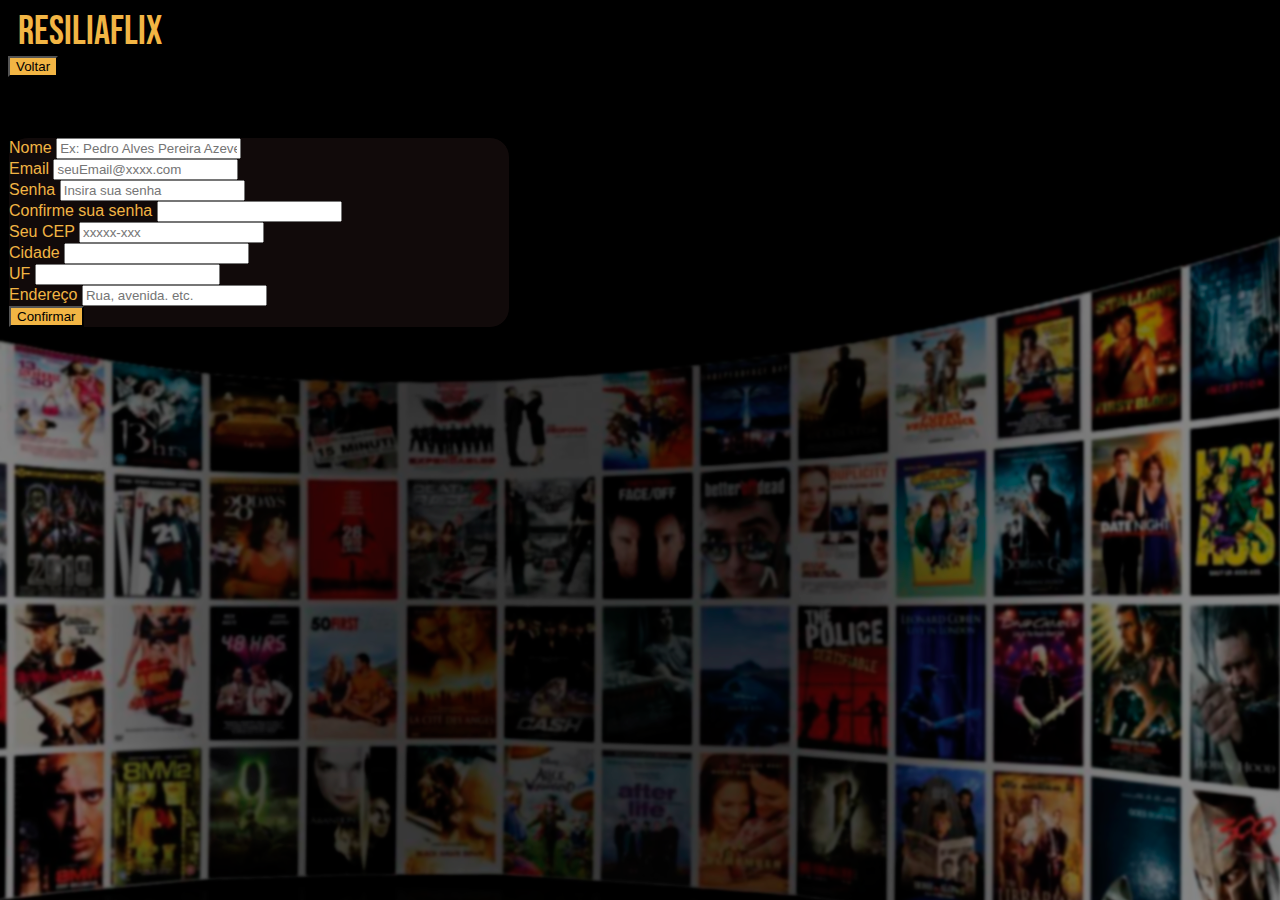
<file: cadastr.html>
<!DOCTYPE html>
<html lang="pt-br">

<head>
    <meta charset="UTF-8">
    <meta http-equiv="X-UA-Compatible" content="IE=edge">
    <link href="https://cdn.jsdelivr.net/npm/bootstrap@5.0.0/dist/css/bootstrap.min.css" rel="stylesheet" integrity="sha384-wEmeIV1mKuiNpC+IOBjI7aAzPcEZeedi5yW5f2yOq55WWLwNGmvvx4Um1vskeMj0" crossorigin="anonymous">
    <meta name="viewport" content="width=device-width, initial-scale=1.0">
    <title>Resiflix</title>
    <link rel="stylesheet" href="css/cadastr.css">
</head>

<body>

    <header>
        <!-- NAV BAR -->
        <nav class="navbar navbar-light bg-transparent d-flex justify-content-between">
            <article class="navbar-brand h1 fonte-do-texto-cabeçalho mt-1"> RESILIAFLIX</article>
            <div class="form-inline my-2 my-lg-0">
                <button class="btn btn-warning btn-lg mr-4 rounded-0 fonte-do-texto" type="submit" data-toggle="modal" data-target="#modal-login">Voltar</button>
            </div>
        </nav>
    </header>

    <div class="container border-0">
        <form class="row g-3">

            <div class="col-12 mt-md-4">
                <label for="nomeCompleto" class="form-label">Nome</label>
                <input type="text" class="form-control border-0" id="nomeCompleto" placeholder="Ex: Pedro Alves Pereira Azevedo" required>

            </div>

            <div class="col-12 mt-md-4">
                <label for="inputAddress" class="form-label">Email</label>
                <input type="email" class="form-control border-0" id="inputAddress" placeholder="seuEmail@xxxx.com" required>

            </div>

            <div class="col-md-6 mt-md-4">
                <label for="password" class="form-label">Senha</label>
                <input type="password" class="form-control border-0" id="password" required placeholder="Insira sua senha">
            </div>
            <div class="col-md-6 mt-md-4">
                <label for="confirm_password" class="form-label">Confirme sua senha</label>
                <input type="password" class="form-control border-0" id="confirm_password" required>
            </div>


            <div class="col-md-6 mt-md-4">
                <label for="cep" class="form-label">Seu CEP</label>
                <input type="text" class="form-control border-0" id="cep" placeholder="xxxxx-xxx" required>
            </div>
            <div class="col-md-4 mt-md-4">
                <label for="localidade" class="form-label">Cidade</label>
                <input type="text" class="form-control border-0" id="localidade">
            </div>

            <div class="col-md-2 mt-md-4">
                <label for="uf" class="form-label">UF</label>
                <input type="text" class="form-control border-0" id="uf">
            </div>


            <div class="col-12 mt-md-4">
                <label for="logradouro" class="form-label">Endereço</label>
                <input type="text" class="form-control border-0" id="logradouro" placeholder="Rua, avenida. etc.">
            </div>


            <div class="col-12 d-flex justify-content-center mb-3">
                <button type="submit" class="btn btn-primary border-0">Confirmar</button>
            </div>
        </form>

    </div>


    <script src="js/cadastr.js"></script>
    <script src="https://cdn.jsdelivr.net/npm/bootstrap@5.0.0/dist/js/bootstrap.bundle.min.js" integrity="sha384-p34f1UUtsS3wqzfto5wAAmdvj+osOnFyQFpp4Ua3gs/ZVWx6oOypYoCJhGGScy+8" crossorigin="anonymous"></script>
</body>

</html>
</file>
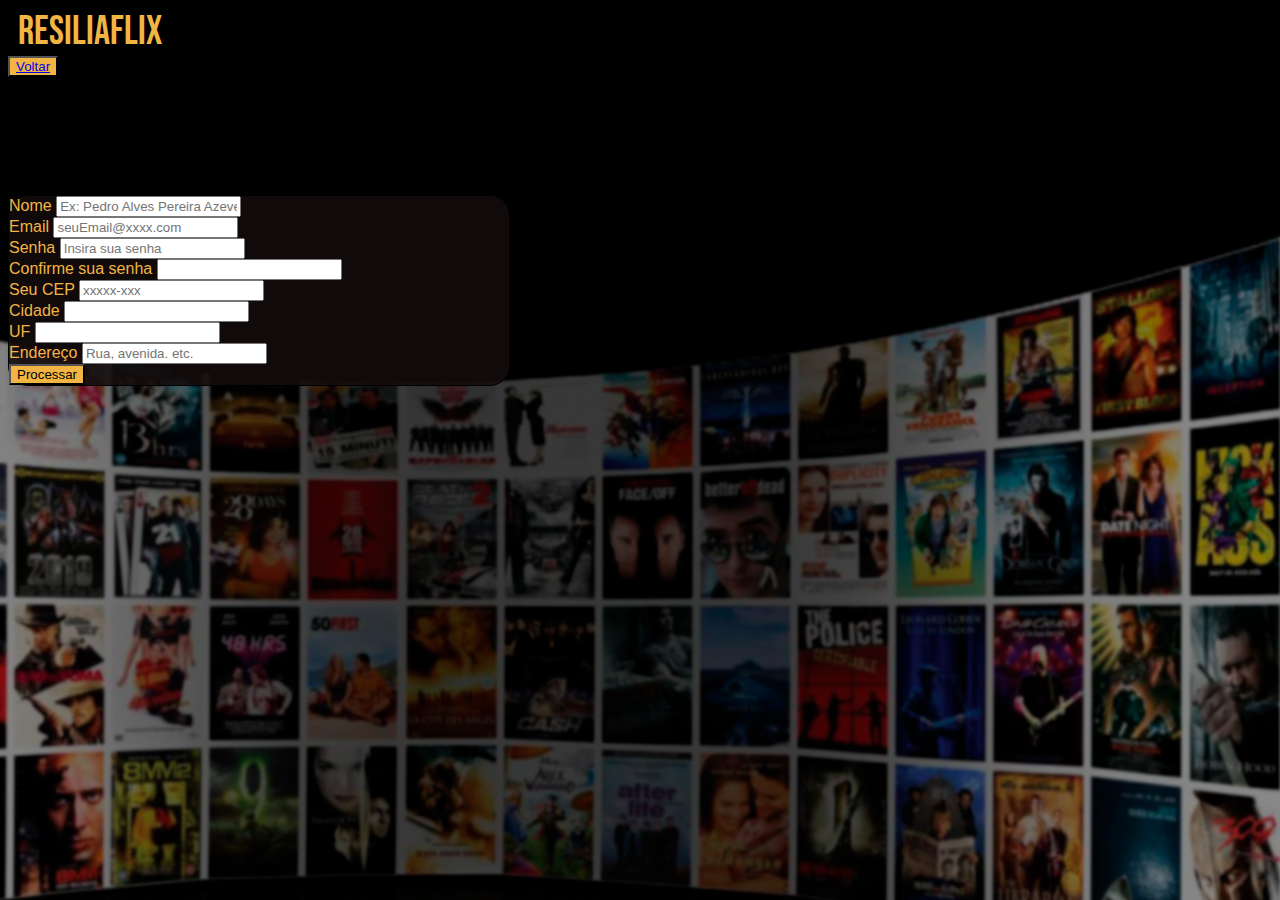
<file: cadastro.html>
<!DOCTYPE html>
<html lang="pt-br">

<head>
    <meta charset="UTF-8">
    <meta http-equiv="X-UA-Compatible" content="IE=edge">
    <link href="https://cdn.jsdelivr.net/npm/bootstrap@5.0.0/dist/css/bootstrap.min.css" rel="stylesheet" integrity="sha384-wEmeIV1mKuiNpC+IOBjI7aAzPcEZeedi5yW5f2yOq55WWLwNGmvvx4Um1vskeMj0" crossorigin="anonymous">
    <meta name="viewport" content="width=device-width, initial-scale=1.0">
    <title>Resiflix</title>
    <link rel="stylesheet" href="css/cadastro.css">
</head>

<body>

    <header>

        <nav class="navbar navbar-light bg-transparent d-flex justify-content-between">
            <article class="navbar-brand h1 fonte-do-texto-cabeçalho mt-1"> RESILIAFLIX</article>
            <div class="form-inline my-2 my-lg-0">
                <button class="btn btn-lg mr-4 rounded-0 fonte-do-texto" type="submit" data-toggle="modal" data-target="#modal-login"><a class="text-decoration-none" href="index.html" id="btnVoltar">Voltar</a></button>
            </div>
        </nav>
    </header>

    <div class="d-flex justify-content-center" id="hcad">
        <h1>Cadastro</h1>
    </div>

    <div class="container border-0">
        <form class="row g-3">

            <div class="col-12 mt-md-4">
                <label for="nome" class="form-label">Nome</label>
                <input type="text" class="form-control" id="nome" placeholder="Ex: Pedro Alves Pereira Azevedo" required>

            </div>

            <div class="col-12 mt-md-4">
                <label for="email" class="form-label">Email</label>
                <input type="email" class="form-control border-0" id="email" placeholder="seuEmail@xxxx.com" required>

            </div>

            <div class="col-md-6 mt-md-4">
                <label for="senha" class="form-label">Senha</label>
                <input type="password" class="form-control border-0" id="senha" required placeholder="Insira sua senha">
            </div>
            <div class="col-md-6 mt-md-4">
                <label for="confiSenha" class="form-label">Confirme sua senha</label>
                <input type="password" class="form-control border-0" id="confiSenha" required>
            </div>


            <div class="col-md-6 mt-md-4">
                <label for="cep" class="form-label">Seu CEP</label>
                <input type="text" class="form-control border-0" id="cep" placeholder="xxxxx-xxx" required>
            </div>
            <div class="col-md-4 mt-md-4">
                <label for="localidade" class="form-label">Cidade</label>
                <input type="text" class="form-control border-0" id="localidade">
            </div>

            <div class="col-md-2 mt-md-4">
                <label for="uf" class="form-label">UF</label>
                <input type="text" class="form-control border-0" id="uf">
            </div>


            <div class="col-12 mt-md-4">
                <label for="logradouro" class="form-label">Endereço</label>
                <input type="text" class="form-control border-0" id="logradouro" placeholder="Rua, avenida. etc.">
            </div>


            <div class="col-12 d-flex justify-content-center mb-3">
                <button id="btn" class="btn btn-primary border-0">Processar</button>
            </div>
        </form>

    </div>

    <script src="js/jquery.js"></script>
    <script src="js/cadastro.js"></script>
    <script src="https://cdn.jsdelivr.net/npm/bootstrap@5.0.0/dist/js/bootstrap.bundle.min.js" integrity="sha384-p34f1UUtsS3wqzfto5wAAmdvj+osOnFyQFpp4Ua3gs/ZVWx6oOypYoCJhGGScy+8" crossorigin="anonymous"></script>
</body>

</html>
</file>
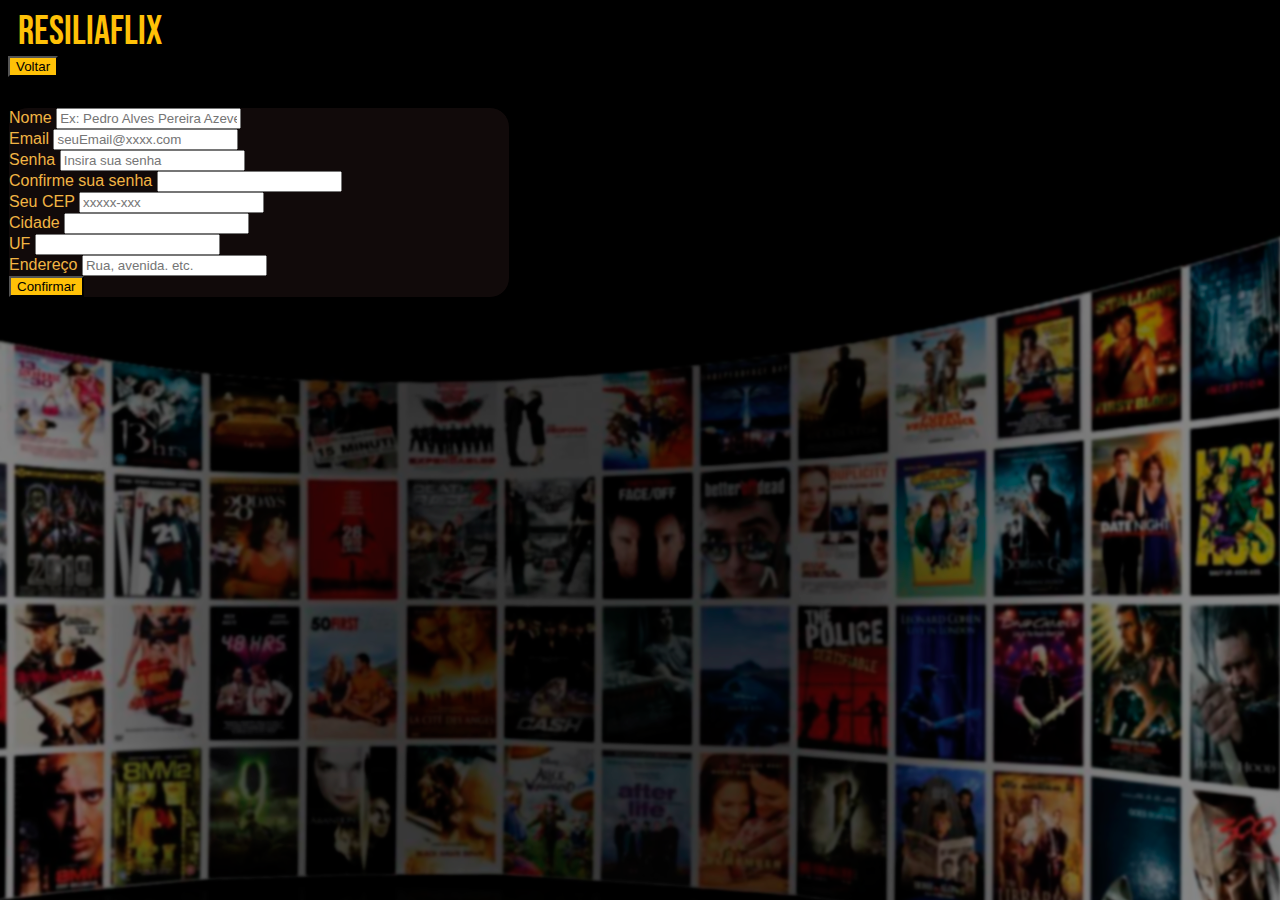
<file: cadastro2.html>
<!DOCTYPE html>
<html lang="pt-br">

<head>
    <meta charset="UTF-8">
    <meta http-equiv="X-UA-Compatible" content="IE=edge">
    <link href="https://cdn.jsdelivr.net/npm/bootstrap@5.0.0/dist/css/bootstrap.min.css" rel="stylesheet" integrity="sha384-wEmeIV1mKuiNpC+IOBjI7aAzPcEZeedi5yW5f2yOq55WWLwNGmvvx4Um1vskeMj0" crossorigin="anonymous">
    <meta name="viewport" content="width=device-width, initial-scale=1.0">
    <title>Resiflix</title>
    <link rel="stylesheet" href="cadastro.css">
</head>

<body>

    <header>
        <!-- NAV BAR -->
        <nav class="navbar navbar-light bg-transparent d-flex justify-content-between">
            <article class="navbar-brand h1 fonte-do-texto-cabeçalho mt-1"> RESILIAFLIX</article>
            <div class="form-inline my-2 my-lg-0">
                <button class="btn btn-warning btn-lg mr-4 rounded-0 fonte-do-texto" type="submit" data-toggle="modal" data-target="#modal-login">Voltar</button>
            </div>
        </nav>
    </header>

    <div class="container border-0">
        <form class="row g-3">

            <div class="col-12 mt-md-4">
                <label for="nomeCompleto" class="form-label">Nome</label>
                <input type="text" class="form-control border-0" id="nomeCompleto" placeholder="Ex: Pedro Alves Pereira Azevedo" required>

            </div>

            <div class="col-12 mt-md-4">
                <label for="inputAddress" class="form-label">Email</label>
                <input type="email" class="form-control border-0" id="inputAddress" placeholder="seuEmail@xxxx.com" required>

            </div>

            <div class="col-md-6 mt-md-4">
                <label for="password" class="form-label">Senha</label>
                <input type="password" class="form-control border-0" id="password" required placeholder="Insira sua senha">
            </div>
            <div class="col-md-6 mt-md-4">
                <label for="confirm_password" class="form-label">Confirme sua senha</label>
                <input type="password" class="form-control border-0" id="confirm_password" required>
            </div>


            <div class="col-md-6 mt-md-4">
                <label for="cep" class="form-label">Seu CEP</label>
                <input type="text" class="form-control border-0" id="cep" placeholder="xxxxx-xxx" required>
            </div>
            <div class="col-md-4 mt-md-4">
                <label for="localidade" class="form-label">Cidade</label>
                <input type="text" class="form-control border-0" id="localidade">
            </div>

            <div class="col-md-2 mt-md-4">
                <label for="uf" class="form-label">UF</label>
                <input type="text" class="form-control border-0" id="uf">
            </div>


            <div class="col-12 mt-md-4">
                <label for="logradouro" class="form-label">Endereço</label>
                <input type="text" class="form-control border-0" id="logradouro" placeholder="Rua, avenida. etc.">
            </div>


            <div class="col-12 d-flex justify-content-center mb-3">
                <button type="submit" class="btn btn-primary border-0">Confirmar</button>
            </div>
        </form>

    </div>


    <script src="cadastro.js"></script>
    <script src="https://cdn.jsdelivr.net/npm/bootstrap@5.0.0/dist/js/bootstrap.bundle.min.js" integrity="sha384-p34f1UUtsS3wqzfto5wAAmdvj+osOnFyQFpp4Ua3gs/ZVWx6oOypYoCJhGGScy+8" crossorigin="anonymous"></script>
</body>

</html>
</file>
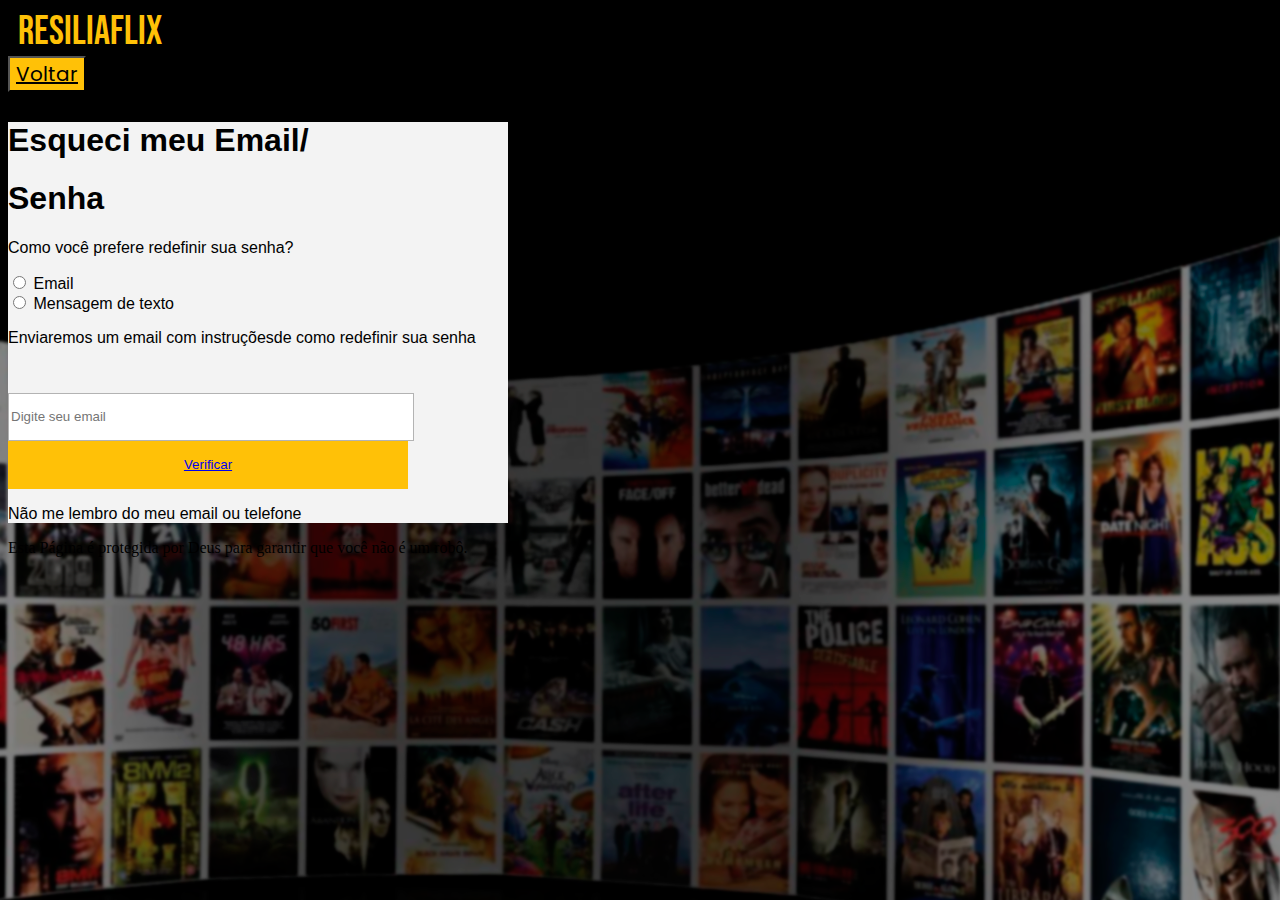
<file: senha.html>
<!DOCTYPE html>
<html lang="pt-br">

<head>
    <meta charset="UTF-8">
    <meta http-equiv="X-UA-Compatible" content="IE=edge">
    <link href="https://cdn.jsdelivr.net/npm/bootstrap@5.0.0/dist/css/bootstrap.min.css" rel="stylesheet" integrity="sha384-wEmeIV1mKuiNpC+IOBjI7aAzPcEZeedi5yW5f2yOq55WWLwNGmvvx4Um1vskeMj0" crossorigin="anonymous">
    <meta name="viewport" content="width=device-width, initial-scale=1.0">
    <title>Resiflix</title>
    <link rel="stylesheet" href="css/senha.css">
</head>

<body>

    <header>

        <nav class="navbar navbar-light bg-transparent d-flex justify-content-between">
            <article class="navbar-brand h1 fonte-do-texto-cabeçalho mt-1"> RESILIAFLIX</article>
            <div class="form-inline my-2 my-lg-0">
                <button class="btn btn-lg mr-4 rounded-0 fonte-do-texto" type="submit" data-toggle="modal" data-target="#modal-login"><a class="text-decoration-none" href="index.html" id="btnVoltar">Voltar</a></button>
            </div>
        </nav>
    </header>

    <div class="container mt-4 p-4">
        <div class="align-items-center">
            <h1>Esqueci meu Email/</h1>
            <h1>Senha</h1>
        </div>
        <form>
            <div class="m-4">
                <p>Como você prefere redefinir sua senha?</p>
                <input type="radio" id="remail" name="gender" value="male">
                <label for="remail">Email</label><br>
                <input type="radio" id="rtexto" name="gender" value="female">
                <label for="rtexto">Mensagem de texto</label><br>
            </div>
            <div class="m-4">
                <p>Enviaremos um email com instruçõesde como redefinir sua senha</p>

                <div class="pInvi m-0">
                    <p id='entregar' class="text-danger">Este Email não é válido</p>
                </div>

                <input class="rounded mb-4" type="Email" id="emailr" name="email" placeholder="Digite seu email" required>
                <button type="submit" class="rounded" id="btn"><a class="text-decoration-none text-body" href="paginaInicial.html">Verificar</a></button>
            </div>
            <p id="p" class="text-primary m-0">Não me lembro do meu email ou telefone</p>
        </form>
    </div>
    <p class="d-flex justify-content-center mt-2 text-secondary">Esta Página é protegida por Deus para garantir que você não é um robô.</p>
    <script src="js/senha.js"></script>
</body>

</html>
</file>
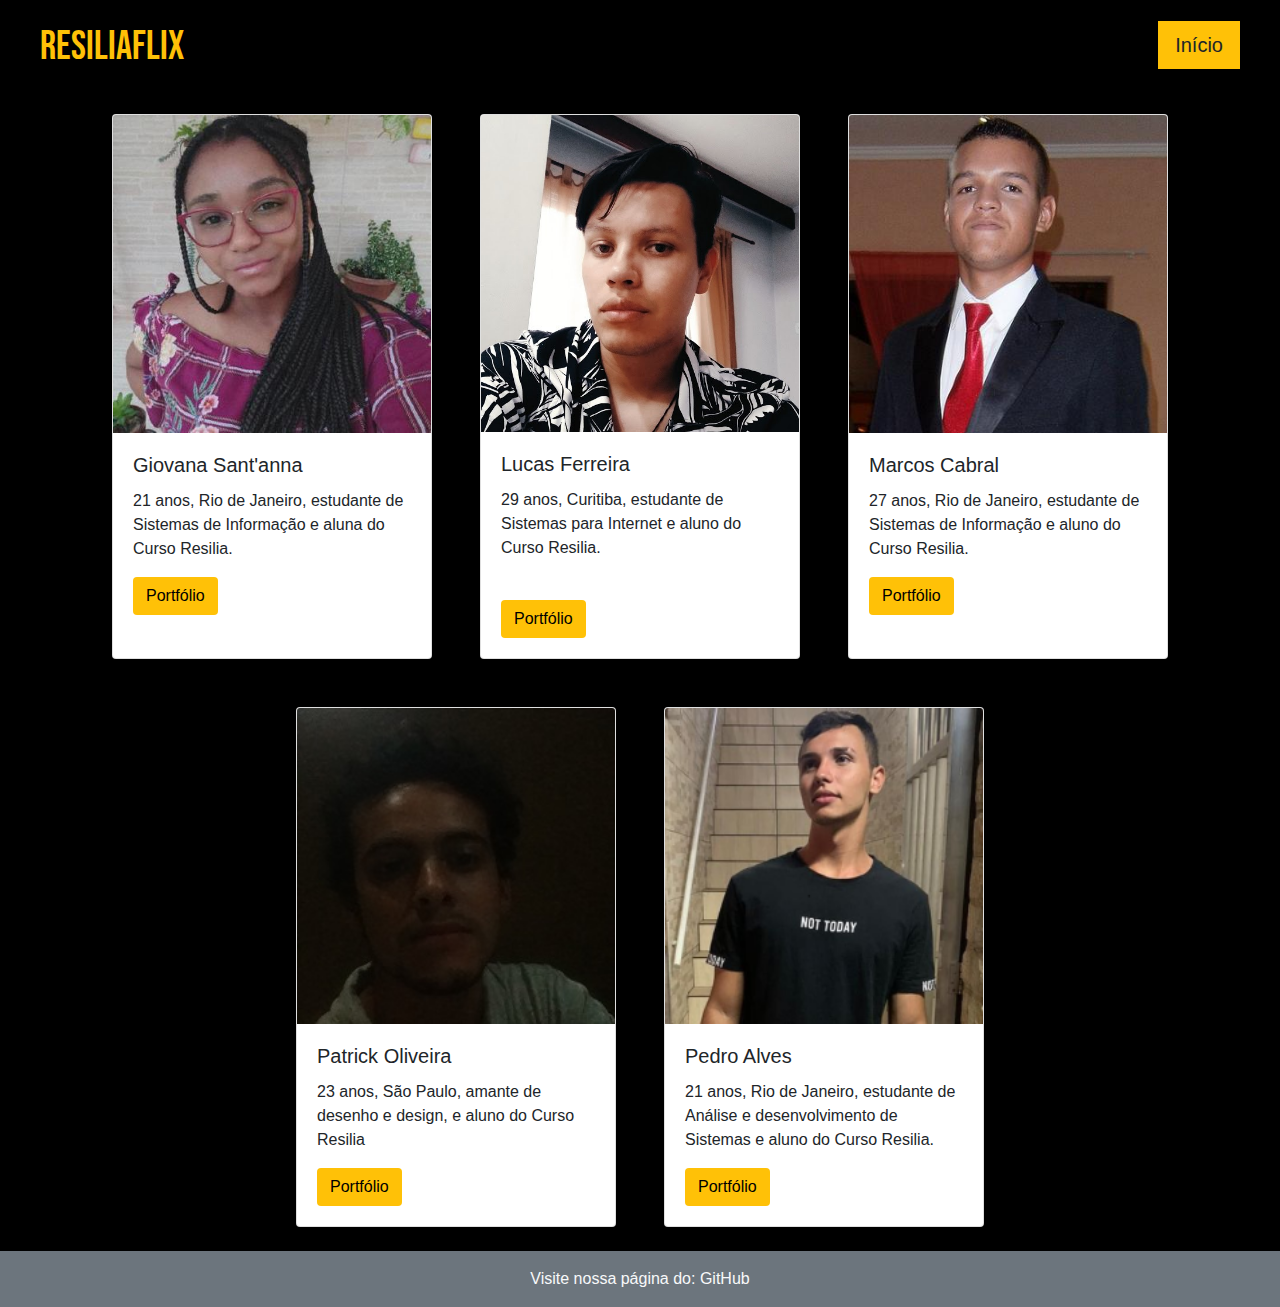
<file: SobreNos.html>
<!DOCTYPE html>
<html lang="pt-BR">

<head>
  <meta charset="UTF-8" />
  <meta http-equiv="X-UA-Compatible" content="IE=edge" />
  <meta name="viewport" content="width=device-width, initial-scale=1.0" />
  <title>Sobre Nós</title>
  <link rel="stylesheet" href="https://maxcdn.bootstrapcdn.com/bootstrap/4.0.0/css/bootstrap.min.css"
    integrity="sha384-Gn5384xqQ1aoWXA+058RXPxPg6fy4IWvTNh0E263XmFcJlSAwiGgFAW/dAiS6JXm" crossorigin="anonymous" />
  <link rel="stylesheet" href="./css/estiloContato.css" />
  <link rel="preconnect" href="https://fonts.gstatic.com" />
  <link href="https://fonts.googleapis.com/css2?family=Poppins:ital,wght@0,300;0,600;1,300;1,600&display=swap"
    rel="stylesheet" />
</head>

<body>
  <header>
    <!-- NAV BAR -->
    <nav class="
          navbar navbar-light
          bg-transparent
          d-flex
          justify-content-between
        ">
      <article class="navbar-brand h1 fonte-do-texto-cabeçalho mt-1 mb-0 ml-4">
        RESILIAFLIX
      </article>
      <div class="form-inline my-2 my-lg-0">
        <a href="paginaInicial.html" class="btn btn-warning btn-lg mr-4 rounded-0 fonte-do-texto">Início</a>
      </div>
    </nav>
  </header>

  <!-- Cards -->
  <main class="container-fluid">
    <div class="row justify-content-center">
      <div class="card col-12 col-md-3 m-4 p-0 cardlargura">
        <img class="card-img-top p-0" src="./imagens/cards/Giovana.jpg" alt="Card image cap" />
        <div class="card-body">
          <h5 class="card-title">Giovana Sant'anna</h5>
          <p class="card-text">
            21 anos, Rio de Janeiro, estudante de Sistemas de Informação e
            aluna do Curso Resilia.
          </p>
          <a href="https://github.com/giosassis?tab=following" target="_blank"
            class="estiloBotao bg-warning btn btn-outline-secondary">Portfólio</a>
        </div>
      </div>
      <div class="card col-12 col-md-3 m-4 p-0 cardlargura">
        <img class="card-img-top" src="./imagens/cards/Lucas.jpg" alt="Card image cap" />
        <div class="card-body">
          <h5 class="card-title">Lucas Ferreira</h5>
          <p class="card-text">
            29 anos, Curitiba, estudante de Sistemas para Internet e aluno do
            Curso Resilia.
          </p>
          <br />
          <a href="https://github.com/LucasViniciusF" target="_blank"
            class="estiloBotao bg-warning btn btn-outline-secondary">Portfólio</a>
        </div>
      </div>
      <div class="card col-12 col-md-3 m-4 p-0 cardlargura">
        <img class="card-img-top" src="./imagens/cards/Marcos.jpg" alt="Card image cap" />
        <div class="card-body">
          <h5 class="card-title">Marcos Cabral</h5>
          <p class="card-text">
            27 anos, Rio de Janeiro, estudante de Sistemas de Informação e
            aluno do Curso Resilia.
          </p>
          <a href="https://github.com/MarcosCabral93" target="_blank"
            class="estiloBotao bg-warning btn btn-outline-secondary">Portfólio</a>
        </div>
      </div>
      <div class="card col-12 col-md-3 m-4 p-0 cardlargura">
        <img class="card-img-top" src="./imagens/cards/Patrick.jpg" alt="Card image cap" />
        <div class="card-body">
          <h5 class="card-title">Patrick Oliveira</h5>
          <p class="card-text">
            23 anos, São Paulo, amante de desenho
            e design, e aluno do Curso Resilia
          </p>
          <a href="https://github.com/PATOLINODD" target="_blank"
            class="estiloBotao bg-warning btn btn-outline-secondary">Portfólio</a>
        </div>
      </div>
      <div class="card col-12 col-md-3 m-4 p-0 cardlargura">
        <img class="card-img-top" src="./imagens/cards/Pedro.png" alt="Card image cap" />
        <div class="card-body">
          <h5 class="card-title">Pedro Alves</h5>
          <p class="card-text">
            21 anos, Rio de Janeiro, estudante de Análise e desenvolvimento de
            Sistemas e aluno do Curso Resilia.
          </p>
          <a href="https://github.com/pedrousas" target="_blank"
            class="estiloBotao bg-warning btn btn-outline-secondary">Portfólio</a>
        </div>
      </div>
    </div>
  </main>

  <!--rodapé-->
  <footer class="bg-secondary p-3">
    <p class="text-light m-0 text-center">
      Visite nossa página do:
      <a class="text-light" target="_blank" href="https://github.com/giosassis/resiliaflix">GitHub</a>
    </p>
  </footer>

  <!--Scripts Bootstrap -->
  <script src="https://code.jquery.com/jquery-3.2.1.slim.min.js"
    integrity="sha384-KJ3o2DKtIkvYIK3UENzmM7KCkRr/rE9/Qpg6aAZGJwFDMVNA/GpGFF93hXpG5KkN"
    crossorigin="anonymous"></script>
  <script src="https://cdnjs.cloudflare.com/ajax/libs/popper.js/1.12.9/umd/popper.min.js"
    integrity="sha384-ApNbgh9B+Y1QKtv3Rn7W3mgPxhU9K/ScQsAP7hUibX39j7fakFPskvXusvfa0b4Q"
    crossorigin="anonymous"></script>
  <script src="https://maxcdn.bootstrapcdn.com/bootstrap/4.0.0/js/bootstrap.min.js"
    integrity="sha384-JZR6Spejh4U02d8jOt6vLEHfe/JQGiRRSQQxSfFWpi1MquVdAyjUar5+76PVCmYl"
    crossorigin="anonymous"></script>
</body>

</html>
</file>
<file: css/cadastr.css>
@import url("https://fonts.googleapis.com/css2?family=Bebas+Neue&display=swap");
body {
    background-image: url(../imagens/bodyne.png)}

.fonte-do-texto-cabeçalho {
    font-family: "Bebas Neue", cursive;
    color: #f2b544 !important;
    font-size: 40px;
}

.container {
    font-family: Arial, Helvetica, sans-serif;
    background-color: rgba(20, 12, 12, 0.87);
    margin-top: 60px;
    width: 500px;
    border: 1px solid;
    border-radius: 20px;
}

.h1 {
    margin-left: 10px;
}

.btn {
    margin-right: 15px;
}

.btn:hover {
    color: black;
}

button {
    background-color: #f2b544 !important;
}

label {
    color: #f2b544;
}

input:hover {
    background-color: #f2b544;
}
</file>
<file: css/cadastro.css>
@import url("https://fonts.googleapis.com/css2?family=Bebas+Neue&display=swap");
body {
    background-image: url(../imagens/bodynet.png);
}

.fonte-do-texto-cabeçalho {
    font-family: "Bebas Neue", cursive;
    color: #f2b544 !important;
    font-size: 40px;
}

.container {
    font-family: Arial, Helvetica, sans-serif;
    background-color: rgba(20, 12, 12, 0.87);
    margin-top: 60px;
    width: 500px;
    border: 1px solid;
    border-radius: 20px;
}

.h1 {
    margin-left: 10px;
}

.btn {
    margin-right: 15px;
}

.btn:hover {
    color: black;
}

button {
    background-color: #f2b544 !important;
}

label {
    color: #f2b544;
}

input:hover {
    background-color: #f2b544;
}
</file>
<file: cadastro.css>
@import url("https://fonts.googleapis.com/css2?family=Bebas+Neue&display=swap");
@import url('https://fonts.googleapis.com/css2?family=Poppins:wght@600&display=swap');
body {
    background-image: url(bodynet.png);
}

.fonte-do-texto-cabeçalho {
    font-family: "Bebas Neue", cursive;
    color: #ffc107 !important;
    font-size: 40px;
}

#btnVoltar {
    font-family: 'Poppins', sans-serif;
    font-size: 20px;
}

#btnVoltar:visited {
    text-decoration: none;
    color: black;
    font-family: "Bebas Neue", cursive;
    font-size: 20px;
}

#hcad {
    color: #f2b544;
}

.container {
    font-family: Arial, Helvetica, sans-serif;
    background-color: rgba(20, 12, 12, 0.87);
    margin-top: 30px;
    width: 500px;
    border: 1px solid;
    border-radius: 20px;
}

.h1 {
    margin-left: 10px;
}

.btn {
    margin-right: 15px;
    color: black;
}

button {
    background-color: #ffc107 !important;
}

label {
    color: #f2b544;
}

input:hover {
    background-color: #ffc107;
}
</file>
<file: css/senha.css>
@import url("https://fonts.googleapis.com/css2?family=Bebas+Neue&display=swap");
@import url('https://fonts.googleapis.com/css2?family=Poppins:wght@600&display=swap');
body {
    background-image: url(../imagens/bodynet.png)
}

.h1 {
    margin-left: 10px;
}

.fonte-do-texto-cabeçalho {
    font-family: "Bebas Neue", cursive;
    color: #ffc107 !important;
    font-size: 40px;
}

#btnVoltar {
    font-family: 'Poppins', sans-serif;
    font-size: 20px;
    color: black;
}

#hcad {
    color: #f2b544;
}

.btn {
    margin-right: 15px;
    color: black;
}

button {
    background-color: #ffc107 !important;
}

.container {
    font-family: Arial, Helvetica, sans-serif;
    background-color: #f3f3f3;
    margin-top: 30px;
    width: 500px;
}

#emailr {
    width: 400px;
    height: 44px;
    border: solid 1px #b3b3b3;
}

#btn {
    width: 400px;
    height: 48px;
    background-color: #0080ff;
    border: none;
}

#p {
    cursor: pointer;
    ;
}

.pInvi {
    font-size: 14px;
    visibility: hidden;
}
</file>
<file: css/estiloContato.css>
@import url("https://fonts.googleapis.com/css2?family=Bebas+Neue&display=swap");

body {
  background-color: black;
}
.fonte-do-texto-cabeçalho {
  font-family: "Bebas Neue", cursive;
  color: #ffc107 !important;
  font-size: 40px;
}

.estiloBotao {
  color: black;
  border-color: transparent;
}

.estiloBotao:hover {
  color: black;
  background-color: black;
}
</file>
